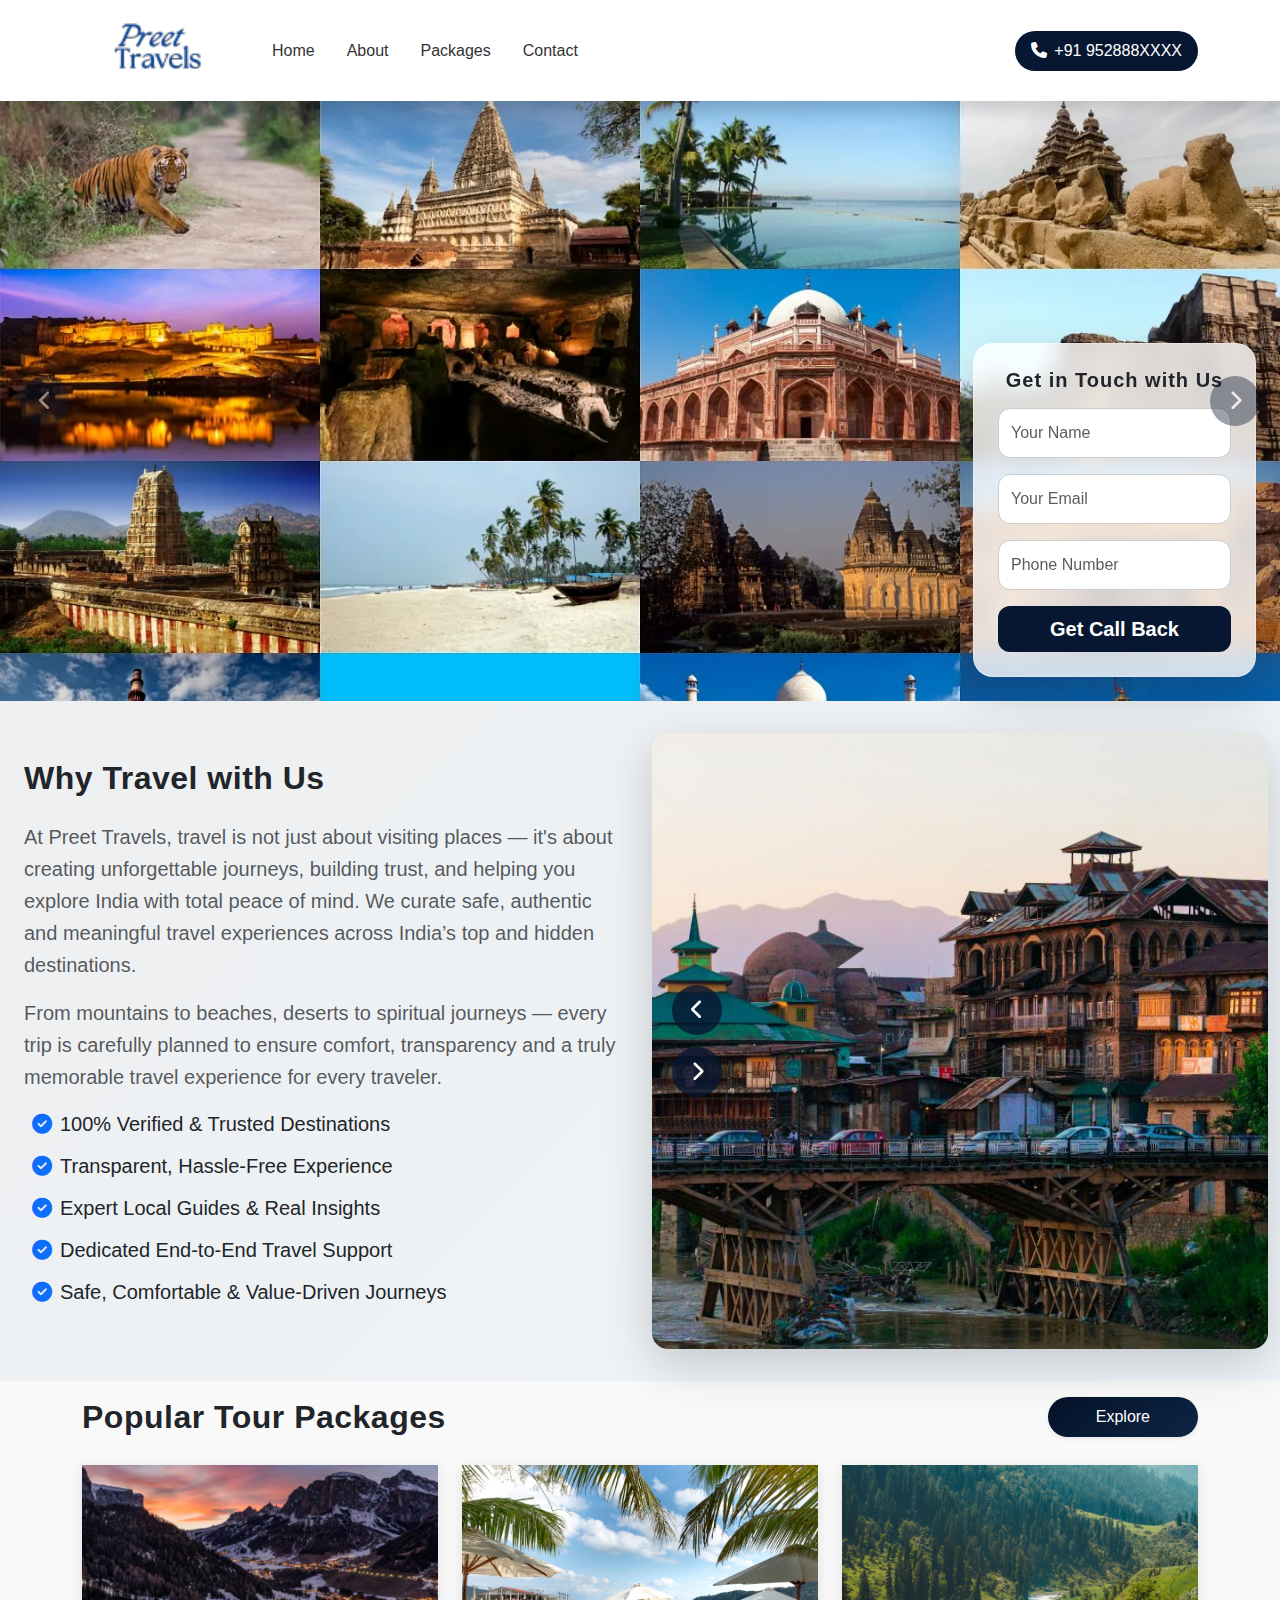
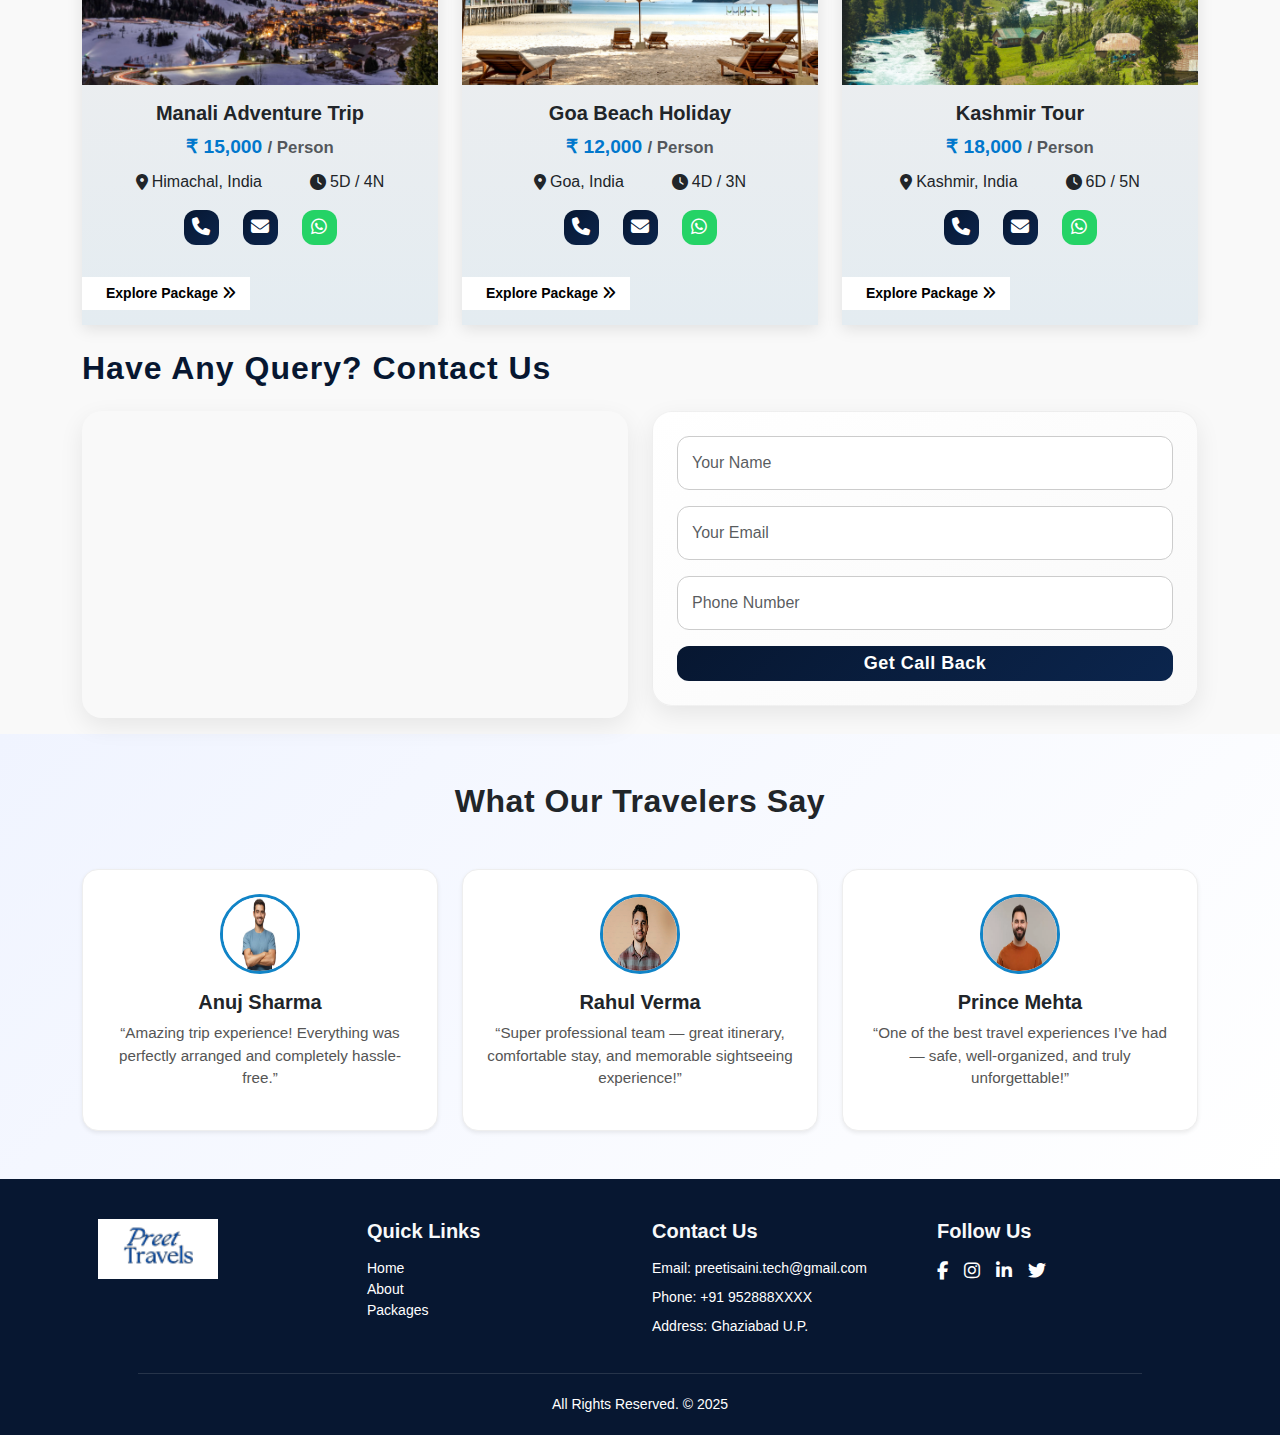
<file: index.html>
<!DOCTYPE html>
<html lang="en">
<head>
    <meta charset="UTF-8">
    <meta name="viewport" content="width=device-width, initial-scale=1.0">
    <title>Travel</title>
     <!--bootstrap css link-->
  <link href="https://cdn.jsdelivr.net/npm/bootstrap@5.3.3/dist/css/bootstrap.min.css" rel="stylesheet">
  <!-- Custom CSS -->
  <link rel="stylesheet" href="style.css">
<!-- Font Awesome CDN -->
<link rel="stylesheet" href="https://cdnjs.cloudflare.com/ajax/libs/font-awesome/6.5.2/css/all.min.css">
</head>
<body>
    
  <!-- Navbar Start -->
    <header class="sticky-top shadow">
      <nav class="navbar navbar-expand-lg navbar-light bg-white">
      <div class="container">
        <a href="index.html" class="navbar-brand fw-bold">
            <img src="l.png" alt="" width="150">
        </a>
        <button class="navbar-toggler" type="button" data-bs-toggle="collapse" data-bs-target="#navbarNav">
          <span class="navbar-toggler-icon"></span>
        </button>
        
        <div class="collapse navbar-collapse" id="navbarNav">
          <ul class="navbar-nav me-auto mb-2 mb-lg-0">
           <li class="nav-item ps-3">
  <a class="nav-link" href="#top">Home</a></li>
 <li class="nav-item ps-3"><a class="nav-link" href="#about">About</a></li>
              <li class="nav-item ps-3"><a class="nav-link" href="#packages">Packages</a></li>
            <li class="nav-item ps-3"><a class="nav-link" href="#contact">Contact</a></li>
           </ul>
           <!-- Clickable Phone Number with Animated Icon -->
        <a href="tel:+918076700916" class="px-3 contact-us">
          <i class="fa-solid fa-phone phone-icon"></i> +91 952888XXXX
       </a>

        </div>
      </div>
    </nav>
  </header>
  <!-- Navbar End -->
<!--banner-->
<section class="banner position-relative" id="top">
<!-- Carousel Start -->
<div id="bannerCarousel" class="carousel slide" data-bs-ride="carousel">
  <div class="carousel-inner">
    <!-- Slide 1 -->
    <div class="carousel-item active banner-slide slide1"></div>
    <!-- Slide 2 -->
    <div class="carousel-item banner-slide slide2"></div>
    <!-- Slide 3 -->
    <div class="carousel-item banner-slide slide3"></div>
  </div>

  <!-- Carousel Controls -->
  <button class="carousel-control-prev" type="button" data-bs-target="#bannerCarousel" data-bs-slide="prev">
    <i class="fas fa-chevron-left"></i>
  </button>
  <button class="carousel-control-next" type="button" data-bs-target="#bannerCarousel" data-bs-slide="next">
    <i class="fas fa-chevron-right"></i>
  </button>
</div>


 

  <!-- Right Bottom Form (Hidden on Mobile) -->
  <div class="banner-form position-absolute bottom-0 end-0 m-4 p-4 shadow-lg d-none d-md-block">
    <h5 class="mb-3 fw-bold text-center text-dark">Get in Touch with Us</h5>
    <form>
      <div class="mb-3">
        <input type="text" class="form-control form-control-lg" placeholder="Your Name" required>
      </div>
      <div class="mb-3">
        <input type="email" class="form-control form-control-lg" placeholder="Your Email" required>
      </div>
      <div class="mb-3">
        <input type="text" class="form-control form-control-lg" placeholder="Phone Number" required>
      </div>
      <button type="submit" class="btn button-color btn-lg w-100">Get Call Back</button>
    </form>
  </div>
</section>
<!--banner-end-->



<!--about-us-->
<div class="about-content container-fluid py-2" id="about">
  <div class="row align-items-center">
    <!-- Left Side Text -->
    <div class="col-12 col-md-6 col-lg-6 p-4">
  <h2 class="fw-bold text-dark mb-4"> Why Travel with Us</h2>
  <p class="text-muted lead">
    At <b>Preet Travels</b>, travel is not just about visiting places — it's about creating unforgettable journeys,
    building trust, and helping you explore India with total peace of mind. We curate safe, authentic and meaningful
    travel experiences across India’s top and hidden destinations.
  </p>
  <p class="text-muted lead">
    From mountains to beaches, deserts to spiritual journeys — every trip is carefully planned to ensure comfort,
    transparency and a truly memorable travel experience for every traveler.
  </p>
  <ul class="fs-5 second-list ps-2">
    <li><i class="fa-solid fa-check-circle text-primary me-2"></i> 100% Verified & Trusted Destinations</li>
    <li><i class="fa-solid fa-check-circle text-primary me-2"></i> Transparent, Hassle-Free Experience</li>
    <li><i class="fa-solid fa-check-circle text-primary me-2"></i> Expert Local Guides & Real Insights</li>
    <li><i class="fa-solid fa-check-circle text-primary me-2"></i> Dedicated End-to-End Travel Support</li>
    <li><i class="fa-solid fa-check-circle text-primary me-2"></i> Safe, Comfortable & Value-Driven Journeys</li>
  </ul>
</div>


    <!-- Right Side Carousel -->
    <div class="col-12 col-md-6 col-lg-6 position-relative py-4">
      <div id="propertyCarousel" class="carousel slide shadow-lg rounded-4 overflow-hidden" data-bs-ride="carousel">
        <div class="carousel-inner">
          <div class="carousel-item active">
            <img src="about1.jpg" class="d-block w-100 h-100 img-fluid" alt="Property 1">
          </div>
          <div class="carousel-item">
            <img src="about2.jpg" class="d-block w-100 h-100" alt="Property 2">
          </div>
          <div class="carousel-item">
            <img src="about3.jpg" class="d-block w-100 h-100" alt="Property 3">
          </div>
        </div>

        <!-- Custom Buttons -->
        <div class="custom-nav">
          <button class="custom-btn" type="button" data-bs-target="#propertyCarousel" data-bs-slide="prev">
            <i class="fa-solid fa-chevron-left"></i>
          </button>
          <button class="custom-btn" type="button" data-bs-target="#propertyCarousel" data-bs-slide="next">
            <i class="fa-solid fa-chevron-right"></i>
          </button>
        </div>
      </div>
    </div>
  </div>
</div>
<!--about-end-->


<!-- Travel Packages Section -->
<div class="container project-section py-2" id="packages">
  <div class="d-flex flex-sm-row justify-content-between align-items-center mt-2">
    <h2 class="fw-bold text-dark mb-0">Popular Tour Packages</h2>
    <a href="#" id="openModalBtn" class="btn-view-all px-5 py-2 rounded-pill shadow-sm mt-2 mt-sm-0">Explore</a>
  </div>

  <div class="row g-4 mt-1" id="packageContainer">
    <!-- Package 1 -->
    <div class="col-12 col-sm-6 col-md-4 col-lg-4 package-item">
      <div class="project-card position-relative">
        <img src="Manali.png" alt="Package Image" class="img-fluid project-img">
        <div class="project-content-first text-center p-3">
          <h6 class="fw-bold text-dark fs-5">Manali Adventure Trip</h6>
          <p class="price-text fw-bold mb-2">₹ 15,000 <small class="text-muted">/ Person</small></p>
          <div class="d-flex justify-content-center gap-5 mb-3">
            <span class="d-flex align-items-center gap-1">
              <i class="fa-solid fa-location-dot"></i> Himachal, India
            </span>
            <span class="d-flex align-items-center gap-1">
              <i class="fa-solid fa-clock"></i> 5D / 4N
            </span>
          </div>
          <div class="d-flex justify-content-center gap-4 mb-3">
            <a href="tel:+91952888XXXX" class="contact-btn phone"><i class="fas fa-phone"></i></a>
            <a href="mailto:preetisaini.tech@gmail.com" class="contact-btn email"><i class="fas fa-envelope"></i></a>
            <a href="https://wa.me/919528887154" class="contact-btn whatsapp"><i class="fab fa-whatsapp"></i></a>
          </div>
        </div>
        <a href="#" class="read-more ps-4" id="openModalBtn">Explore Package <i class="fas fa-angles-right"></i></a>
      </div>
    </div>

    <!-- Package 2 -->
    <div class="col-12 col-sm-6 col-md-4 col-lg-4 package-item">
      <div class="project-card position-relative">
        <img src="Goa.png" alt="Package Image" class="img-fluid project-img">
        <div class="project-content-first text-center p-3">
          <h6 class="fw-bold text-dark fs-5">Goa Beach Holiday</h6>
          <p class="price-text fw-bold mb-2">₹ 12,000 <small class="text-muted">/ Person</small></p>
          <div class="d-flex justify-content-center gap-5 mb-3">
            <span class="d-flex align-items-center gap-1">
              <i class="fa-solid fa-location-dot"></i> Goa, India
            </span>
            <span class="d-flex align-items-center gap-1">
              <i class="fa-solid fa-clock"></i> 4D / 3N
            </span>
          </div>
          <div class="d-flex justify-content-center gap-4 mb-3">
           <a href="tel:+91952888XXXX" class="contact-btn phone"><i class="fas fa-phone"></i></a>
            <a href="mailto:preetisaini.tech@gmail.com" class="contact-btn email"><i class="fas fa-envelope"></i></a>
            <a href="https://wa.me/919528887154" class="contact-btn whatsapp"><i class="fab fa-whatsapp"></i></a>
          </div>
        </div>
        <a href="#" class="read-more ps-4" id="openModalBtn">Explore Package <i class="fas fa-angles-right"></i></a>
      </div>
    </div>

    <!-- Package 3 -->
    <div class="col-12 col-sm-6 col-md-4 col-lg-4 package-item">
      <div class="project-card position-relative">
        <img src="Kashmir.png" alt="Package Image" class="img-fluid project-img">
        <div class="project-content-first text-center p-3">
          <h6 class="fw-bold text-dark fs-5">Kashmir Tour</h6>
          <p class="price-text fw-bold mb-2">₹ 18,000 <small class="text-muted">/ Person</small></p>
          <div class="d-flex justify-content-center gap-5 mb-3">
            <span class="d-flex align-items-center gap-1">
              <i class="fa-solid fa-location-dot"></i> Kashmir, India
            </span>
            <span class="d-flex align-items-center gap-1">
              <i class="fa-solid fa-clock"></i> 6D / 5N
            </span>
          </div>
          <div class="d-flex justify-content-center gap-4 mb-3">
            <a href="tel:+91952888XXXX" class="contact-btn phone"><i class="fas fa-phone"></i></a>
            <a href="mailto:preetisaini.tech@gmail.com" class="contact-btn email"><i class="fas fa-envelope"></i></a>
            <a href="https://wa.me/919528887154" class="contact-btn whatsapp"><i class="fab fa-whatsapp"></i></a>
          </div>
        </div>
        <a href="#" class="read-more ps-4" id="openModalBtn">Explore Package <i class="fas fa-angles-right"></i></a>
      </div>
    </div>

  </div>
</div>
<!-- Travel Packages Section End -->


<!-- Contact Us Section -->
<div class="container my-3" id="contact">
  <h2 class="mb-4  fw-bold contact-heading">
    Have Any Query? Contact Us
  </h2>
  <div class="row g-4 justify-content-center">
    
    <!-- Map -->
    <div class="col-12 col-lg-6">
      <div class="map-container">
       <iframe src="https://www.google.com/maps/embed?pb=!1m18!1m12!1m3!1d3500.5773939694313!2d77.41131987597267!3d28.67236988226961!2m3!1f0!2f0!3f0!3m2!1i1024!2i768!4f13.1!3m3!1m2!1s0x390cf1399dffc507%3A0xf2795e0f1964960!2sGhaziabad%20RRTS%20Station!5e0!3m2!1sen!2sin!4v1761304051877!5m2!1sen!2sin" width="600" height="450" style="border:0;" allowfullscreen="" loading="lazy" referrerpolicy="no-referrer-when-downgrade"></iframe>
      </div>
    </div>

    <!-- Contact Form -->
    <div class="col-12 col-lg-6">
      <div class="contact-card p-4">
        <form>
          <div class="mb-3">
            <input type="text" class="form-control contact-input" placeholder="Your Name" required>
          </div>
          <div class="mb-3">
            <input type="email" class="form-control contact-input" placeholder="Your Email" required>
          </div>
          <div class="mb-3">
            <input type="text" class="form-control contact-input" placeholder="Phone Number" required>
          </div>
          <button type="submit" class="btn contact-btn w-100">Get Call Back</button>
        </form>
      </div>
    </div>

  </div>
</div>
<!-- End Contact Section -->

<!-- Testimonial Section -->
<section class="testimonial-section py-5">
  <div class="container">
    <h2 class="text-center fw-bold mb-5">What Our Travelers Say</h2>
    <div class="row g-4">
      
      <!-- Testimonial Card 1 -->
      <div class="col-md-4 col-lg-4">
        <div class="testimonial-card text-center p-4 shadow-sm rounded-4">
          <img src="testimonial1.jpg" class="rounded-circle mb-3" alt="Client 1">
          <h5 class="fw-bold">Anuj Sharma</h5>
          <p class="testimonial-text">
            “Amazing trip experience! Everything was perfectly arranged and completely hassle-free.”
          </p>
        </div>
      </div>

      <!-- Testimonial Card 2 -->
      <div class="col-md-4 col-lg-4">
        <div class="testimonial-card text-center p-4 shadow-sm rounded-4">
          <img src="testmonial2.jpg" class="rounded-circle mb-3" alt="Client 2">
          <h5 class="fw-bold">Rahul Verma</h5>
          <p class="testimonial-text">
            “Super professional team — great itinerary, comfortable stay, and memorable sightseeing experience!”
          </p>
        </div>
      </div>

      <!-- Testimonial Card 3 -->
      <div class="col-md-4 col-lg-4">
        <div class="testimonial-card text-center p-4 shadow-sm rounded-4">
          <img src="testimonial3.webp" class="rounded-circle mb-3" alt="Client 3">
          <h5 class="fw-bold">Prince Mehta</h5>
          <p class="testimonial-text">
            “One of the best travel experiences I’ve had — safe, well-organized, and truly unforgettable!”
          </p>
        </div>
      </div>

    </div>
  </div>
</section>
<!--testimonial-end-->




<!--footer-->
  <footer class="footer-section">
  <div class="container">
    <div class="row gy-4">
      
      <!-- Logo -->
     <div class="col-12 col-md-3 text-center text-md-start">
        <div class="footer-logo ms-3">
          <img src="l.png" alt="Logo" width="120">
        </div>
      </div>

      <!-- Quick Links -->
      <div class="col-12 col-md-3 col-lg-3 text-center text-md-start">
        <h5 class="text-light">Quick Links</h5>
        <ul class="list-unstyled">
         <li><a href="#top">Home</a></li>
          <li><a href="#about">About</a></li>
          <li><a href="#packages">Packages</a></li>
        </ul>
      </div>

      <!-- Contact -->
      <div class="col-12 col-md-3 col-lg-3 text-center text-md-start">
        <h5 class="text-light">Contact Us</h5>
        <ul class="list-unstyled footer-contact">
          <li>Email: preetisaini.tech@gmail.com</li>
          <li>Phone: +91 952888XXXX</li>
          <li>Address: Ghaziabad U.P.</li>
        </ul>
      </div>

      <!-- Social Media -->
      <div class="col-12 col-md-3 col-lg-3 text-center text-md-start">
        <h5 class="text-light">Follow Us</h5>
        <div class="social-icons d-flex justify-content-center justify-content-md-start gap-3">
          <a href="#"><i class="fab fa-facebook-f"></i></a>
          <a href="#"><i class="fab fa-instagram"></i></a>
          <a href="#"><i class="fab fa-linkedin-in"></i></a>
          <a href="#"><i class="fab fa-twitter"></i></a>
        </div>
      </div>

    </div>
    <hr class="footer-line">
    <p class="mb-0 text-center">All Rights Reserved. © 2025 </p>
  </div>
</footer>
<!--footer-end-->
<!-- Popup Modal (Mobile + Desktop) -->
<div class="modal fade" id="contactModal" tabindex="-1" aria-hidden="true">
  <div class="modal-dialog modal-dialog-centered">
    <div class="modal-content popup-form p-4">
      <button type="button" class="btn-close ms-auto" data-bs-dismiss="modal" aria-label="Close"></button>
      <h5 class="mb-3 fw-bold text-center text-dark">Get in Touch with Us</h5>
      <form>
        <div class="mb-3">
          <input type="text" class="form-control form-control-lg" placeholder="Your Name" required>
        </div>
        <div class="mb-3">
          <input type="email" class="form-control form-control-lg" placeholder="Your Email" required>
        </div>
        <div class="mb-3">
          <input type="text" class="form-control form-control-lg" placeholder="Phone Number" required>
        </div>
        <button type="submit" class="btn button-color btn-lg w-100">Get Call Back</button>
      </form>
    </div>
  </div>
</div>

<!-- Bootstrap JS-->
<script src="https://cdn.jsdelivr.net/npm/bootstrap@5.3.3/dist/js/bootstrap.bundle.min.js"></script>

<script>
  document.addEventListener("DOMContentLoaded", function () {
    // Popup will open on all devices after 3 seconds
    setTimeout(() => {
      var modal = new bootstrap.Modal(document.getElementById('contactModal'));
      modal.show();
    }, 2000); // 3 seconds delay
  });
</script>




</body>
</html>
</file>
<file: style.css>
/* General Reset */
body {
  font-family: 'Segoe UI', Tahoma, Geneva, Verdana, sans-serif;
  background: #f9f9f9;
  margin: 0;
  padding: 0;
}

/* Navbar Styling */
.navbar {
  transition: all 0.3s ease-in-out;
}

.navbar .nav-link {
  font-weight: 500;
  color: #333;
  transition: color 0.3s ease;
}

.nav-item:hover {
  background-color: transparent; 
  padding: 0; 
  border-radius: 0; 
}

.nav-link {
  font-weight: 500;
  color: #333;
  transition: all 0.3s ease;
  position: relative; 
}

.nav-link::after {
  content: '';
  position: absolute;
  left: 0;
  bottom: 4px;
  width: 0%;
  height: 2px;
  background: #071731; /* Green underline */
  transition: width 0.3s ease;
}

.nav-link:hover::after {
  width: 100%; 
}

.nav-link:hover {
  color: #071731; 
}

.contact-us {
    text-decoration: none;
    background:#071731;
    color: #fff;
    padding: 8px 20px;
    border-radius: 30px;
    font-weight: 500;
    transition: 0.3s;
}

.contact-us:hover {
    background:linear-gradient(135deg, #1184c7, #153168);
    color: #fff;
}

.phone-icon {
  margin-right: 3px;    
  color:white;
  animation: ring 1s infinite ease-in-out; /* Apply animation */
}
/* Keyframes for ringing effect */
@keyframes ring {
  0% { transform: rotate(0deg); }
  10% { transform: rotate(15deg); }
  20% { transform: rotate(-15deg); }
  30% { transform: rotate(10deg); }
  40% { transform: rotate(-10deg); }
  50% { transform: rotate(5deg); }
  60% { transform: rotate(-5deg); }
  70%, 100% { transform: rotate(0deg); }
}
/*nav-ends*/
/* Banner Slide Default (Desktop) */
/* Desktop defaults */
.banner-slide {
  height: 600px;
  min-height: 600px;
  background-position:top;
  background-repeat: no-repeat;
  background-size: cover;
}

/* Desktop images */
.slide1 { background-image: url('India-Travel-Guide.webp'); }
.slide2 { background-image: url('b1.webp'); }
.slide3 { background-image: url('b3.jpg'); }

/* Controls (same as before) */
.carousel-control-prev i,
.carousel-control-next i {
  background: rgba(7, 23, 49, 0.8);
  border-radius: 50%;
  width: 50px; height: 50px; font-size: 20px; color: #fff;
  display: flex; align-items: center; justify-content: center;
  transition: background 0.3s, transform 0.3s;
}
.carousel-control-prev i:hover,
.carousel-control-next i:hover { 
  background: linear-gradient(135deg,#1184c7,#153168);
   transform: scale(1.1); 
  }
.carousel-control-prev { left: 20px; width: auto; }
.carousel-control-next { right: 20px; width: auto; }

/* Mobile overrides */
@media (max-width: 768px) {
  .banner-slide { height: 400px; min-height: 320px; } /* consistent */
  .slide1 { background-image: url('blog-1.jpg'); }
  .slide2 { background-image: url('banner2.jpg'); }
  .slide3 { background-image: url('blog2.jpg'); }
}


/* Attractive Glassmorphism Style Form */
.banner-form {
    max-width: 350px;
    border-radius: 20px;
    background: rgba(255, 255, 255, 0.80); /* Transparent white */
    backdrop-filter: blur(10px);
    -webkit-backdrop-filter: blur(10px);
    border: 1px solid rgba(255, 255, 255, 0.3);
}

/* Inputs Styling */
.banner-form .form-control {
    border-radius: 12px;
    border: 1px solid #ccc;
    padding: 12px;
    font-size: 16px;
    transition: all 0.3s ease-in-out;
}

.banner-form .form-control:focus {
    border-color: #071731;
    box-shadow: 0 0 8px rgba(7, 23, 49, 0.5);
}

/* Button Styling */
.button-color {
    background-color: #071731;
    color: #fff;
    font-weight: 600;
    border-radius: 12px;
    transition: all 0.3s ease;
    border: none;
}

.button-color:hover {
    background:linear-gradient(135deg, #1184c7, #153168);
    transform: translateY(-2px);
    box-shadow: 0px 4px 15px rgba(7, 23, 49, 0.4);
}

/* Heading Styling */
.banner-form h5 {
    font-size: 20px;
    letter-spacing: 1px;
}


/*bANNER-end*/



/* About Section */
.about-content {
  background: linear-gradient(135deg, #eeeff0 0%, #eef4f9 100%);
}

/* Headings & Text */
.about-content h2 {
  font-weight: 300;
  color: #071731;
}
.about-content p {
  line-height: 1.6;
}

/* List Styling */
.second-list li {
  margin-bottom: 12px;
  font-weight: 500;
  display: flex;
  align-items: center;
  transition: transform 0.3s ease;
}
.second-list li:hover {
  color: #1184c7;
}

/* Carousel Styling */
.carousel-item img {
  height: 400px;
  object-fit: cover;
  transition: transform 0.5s ease-in-out;
}
.carousel-item img:hover {
  transform: scale(1.05);
}

/* Custom Nav Buttons */
.custom-nav {
  position: absolute;
  top: 50%;
  left: 20px;
  transform: translateY(-50%);
  display: flex;
  flex-direction: column;
  gap: 12px;
  z-index: 10;
}
.custom-btn {
  background: rgba(7, 23, 49, 0.8);
  border: none;
  border-radius: 50%;
  width: 50px;
  height: 50px;
  display: flex;
  align-items: center;
  justify-content: center;
  cursor: pointer;
  transition: background 0.3s, transform 0.3s;
}
.custom-btn:hover {
  background:linear-gradient(135deg, #1184c7, #153168);
  transform: scale(1.1);
}
.custom-btn i {
  color: #fff;
  font-size: 20px;
}

/*about-section-end*/


/*projects-section-css*/
/* Heading */
h2 {
  font-size: 2rem;
  font-weight: 700;
  letter-spacing: 0.5px;
}

/* View All Button */
.project-section a{
  text-decoration: none;
}
.btn-view-all {
background: linear-gradient(135deg, #051329, #0e2444);

  color: #fff;
  font-weight: 500;
  border: none;
  transition: all 0.3s ease-in-out;
}
.btn-view-all:hover {
  background: linear-gradient(135deg, #1184c7, #153168);
  transform: translateY(-3px);
  box-shadow: 0 4px 12px rgba(0,0,0,0.2);
}


.project-card {
  position: relative;
  background: linear-gradient(180deg, #f1efef, #e4ecf1);
  overflow: hidden;
  box-shadow: 0 4px 15px rgba(0, 0, 0, 0.1);
}

/* Package Image Hover Effect */
.project-card {
  position: relative;
  background: linear-gradient(180deg, #f1efef, #e4ecf1);
  overflow: hidden;
  box-shadow: 0 4px 15px rgba(0, 0, 0, 0.1);
  transition: transform 0.3s ease;
  cursor: pointer;
}

/* Overlay for hover */
.project-card::before {
  content: "";
  position: absolute;
  top: -100%;
  left: 0;
  width: 100%;
  height: 100%;
  background-color: rgba(17, 132, 199, 0.7);
  z-index: 1;
  transition: top 0.4s ease;
}

/* Hover overlay effect */
.project-card:hover::before {
  top: 0;
}

/* Image zoom effect */
.project-img {
  width: 100%;
  height: 220px;
  object-fit: cover;
  position: relative;
  z-index: 2;
  transition: transform 0.5s ease;
}

.project-card:hover .project-img {
  transform: scale(1.1); /* Zoom effect */
}

/* Content on top */
.project-content-first,
.read-more {
  position: relative;
  z-index: 3;
}

/* Read more button styling */
.read-more {
  display: inline-block;
  background: #fff;
  color: #000;
  padding: 6px 14px;
  font-weight: bold;
  text-decoration: none;
  font-size: 14px;
  margin-bottom: 15px;
  transition: background 0.3s, color 0.3s;
}

.project-card:hover .read-more {
  background: #fff;
  color: #071731;
}

/* Optional: subtle card lift */
.project-card:hover {
  transform: translateY(-5px);
  box-shadow: 0 10px 25px rgba(0, 0, 0, 0.15);
}

/* Price styling */
.price-text {
  color: #0077cc;
  font-size: 1.2rem;
}

/* Contact icons rounded buttons */
.contact-btn {
  width: 35px;
  height: 35px;
  display: flex;
  align-items: center;
  justify-content: center;
  
  background: #f1f1f1;
  color: #000;
  font-size: 1rem;
  transition: all 0.3s ease;
  text-decoration: none;
}

/* Phone and Email Hover Effect (Blue) */
.contact-btn.phone:hover,
.contact-btn.email:hover {
  background: #0077cc;
  color: #fff;
  transform: scale(1.1);
}

/* WhatsApp icon color */
.contact-btn.whatsapp {
 background: #25D366;
  color: #fff;
}
.contact-btn.whatsapp:hover {
  background: #25D366;
  color: #fff;
  transform: scale(1.1);
}

/*
.multi-truncate-3 {
    display: -webkit-box;
    -webkit-line-clamp: 3;
    -webkit-box-orient: vertical;
    overflow: hidden;
}
    */
/* Section Heading */
.contact-heading {
  color: #071731;
  font-size: 32px;
  letter-spacing: 1px;
}

/* Map Styling */
.map-container {
  position: relative;
  width: 100%;
  padding-top: 56.25%; /* 16:9 ratio */
  border-radius: 20px;
  overflow: hidden;
  box-shadow: 0 8px 25px rgba(0, 0, 0, 0.08);
  background: #f9f9f9;
}

.map-container iframe {
  position: absolute;
  inset: 0;
  width: 100%;
  height: 100%;
  border: 0;
  border-radius: 20px;
}

/* Contact Form Card */
.contact-card {
  background: linear-gradient(145deg, #ffffff, #f9f9f9);
  border-radius: 20px;
  border: 1px solid rgba(0, 0, 0, 0.05);
  box-shadow: 0 8px 25px rgba(0, 0, 0, 0.08);
  transition: transform 0.3s ease, box-shadow 0.3s ease;
}

.contact-card:hover {
  transform: translateY(-5px);
  box-shadow: 0 12px 30px rgba(0, 0, 0, 0.12);
}

/* Input Fields */
.contact-input {
  border-radius: 12px;
  border: 1px solid #ccc;
  padding: 14px;
  font-size: 16px;
  transition: all 0.3s ease-in-out;
  background: #fff;
}

.contact-input:focus {
  border-color: #0b254d;
  box-shadow: 0 0 8px rgba(11, 37, 77, 0.3);
}

/* Submit Button */
.contact-btn {
  background: linear-gradient(135deg, #071731, #0b254d);
  color: #fff;
  font-weight: 600;
  padding: 14px;
  border-radius: 12px;
  border: none;
  transition: all 0.3s ease;
  font-size: 18px;
  letter-spacing: 0.5px;
}

.contact-btn:hover {
  background: linear-gradient(135deg, #1184c7, #153168);
  box-shadow: 0 5px 15px rgba(7, 23, 49, 0.4);
  transform: translateY(-2px);
}




/* Footer Section */
.footer-section {
  background:#071731;
  padding: 40px 0 20px;
  color: white;
  font-size: 14px;
}

.footer-section h5 {
  color: #000;
  font-style:bold;
  font-weight: 600;
  margin-bottom: 15px;
}

.footer-section a {
  color: #fff;
  text-decoration: none;
  transition: color 0.3s ease;
}

.footer-section a:hover {
  color:#1184c7;
}

.footer-line {
  border-top: 1px solid rgba(255, 255, 255, 0.5);
  margin: 20px auto;
  width: 90%;
}

.footer-contact li {
  margin-bottom: 8px;
}

/* Social Icons */
.social-icons a {
  font-size: 18px;
  color: #fff;
  transition: transform 0.3s ease, color 0.3s ease;
}
.social-icons a:hover {
  color: #1184c7;
  transform: scale(1.2);
}



.testimonial-section {
  background: linear-gradient(135deg, #f0f4ff, #ffffff);
}

.testimonial-card {
  background: #fff;
  transition: all 0.3s ease;
  border: 1px solid #eee;
}

.testimonial-card img {
  width: 80px;
  height: 80px;
  border: 3px solid #1184c7;
}

.testimonial-card:hover {
  transform: translateY(-10px);
  box-shadow: 0 10px 25px rgba(0, 0, 0, 0.1);
}

.testimonial-text {
  font-size: 0.95rem;
  color: #555;
}



/*project-detail-page for eldeco*/



/* Popup Form Style */
.popup-form {
  max-width: 350px;
  margin: auto; /* Center horizontally */
  border-radius: 20px;
  background: rgba(255, 255, 255, 0.80);
  backdrop-filter: blur(10px);
  -webkit-backdrop-filter: blur(10px);
  border: 1px solid rgba(255, 255, 255, 0.3);
}

/* Inputs */
.popup-form .form-control {
  border-radius: 12px;
  border: 1px solid #ccc;
  padding: 12px;
  font-size: 16px;
  transition: all 0.3s ease-in-out;
}

.popup-form .form-control:focus {
  border-color: #071731;
  box-shadow: 0 0 8px rgba(7, 23, 49, 0.5);
}

/* Button */
.button-color {
  background-color: #071731;
  color: #fff;
  font-weight: 600;
  border-radius: 12px;
  transition: all 0.3s ease;
  border: none;
}

.button-color:hover {
  background: linear-gradient(135deg, #1184c7, #153168);
  transform: translateY(-2px);
  box-shadow: 0px 4px 15px rgba(7, 23, 49, 0.4);
}

/* Heading */
.popup-form h5 {
  font-size: 20px;
  letter-spacing: 1px;
}
</file>
